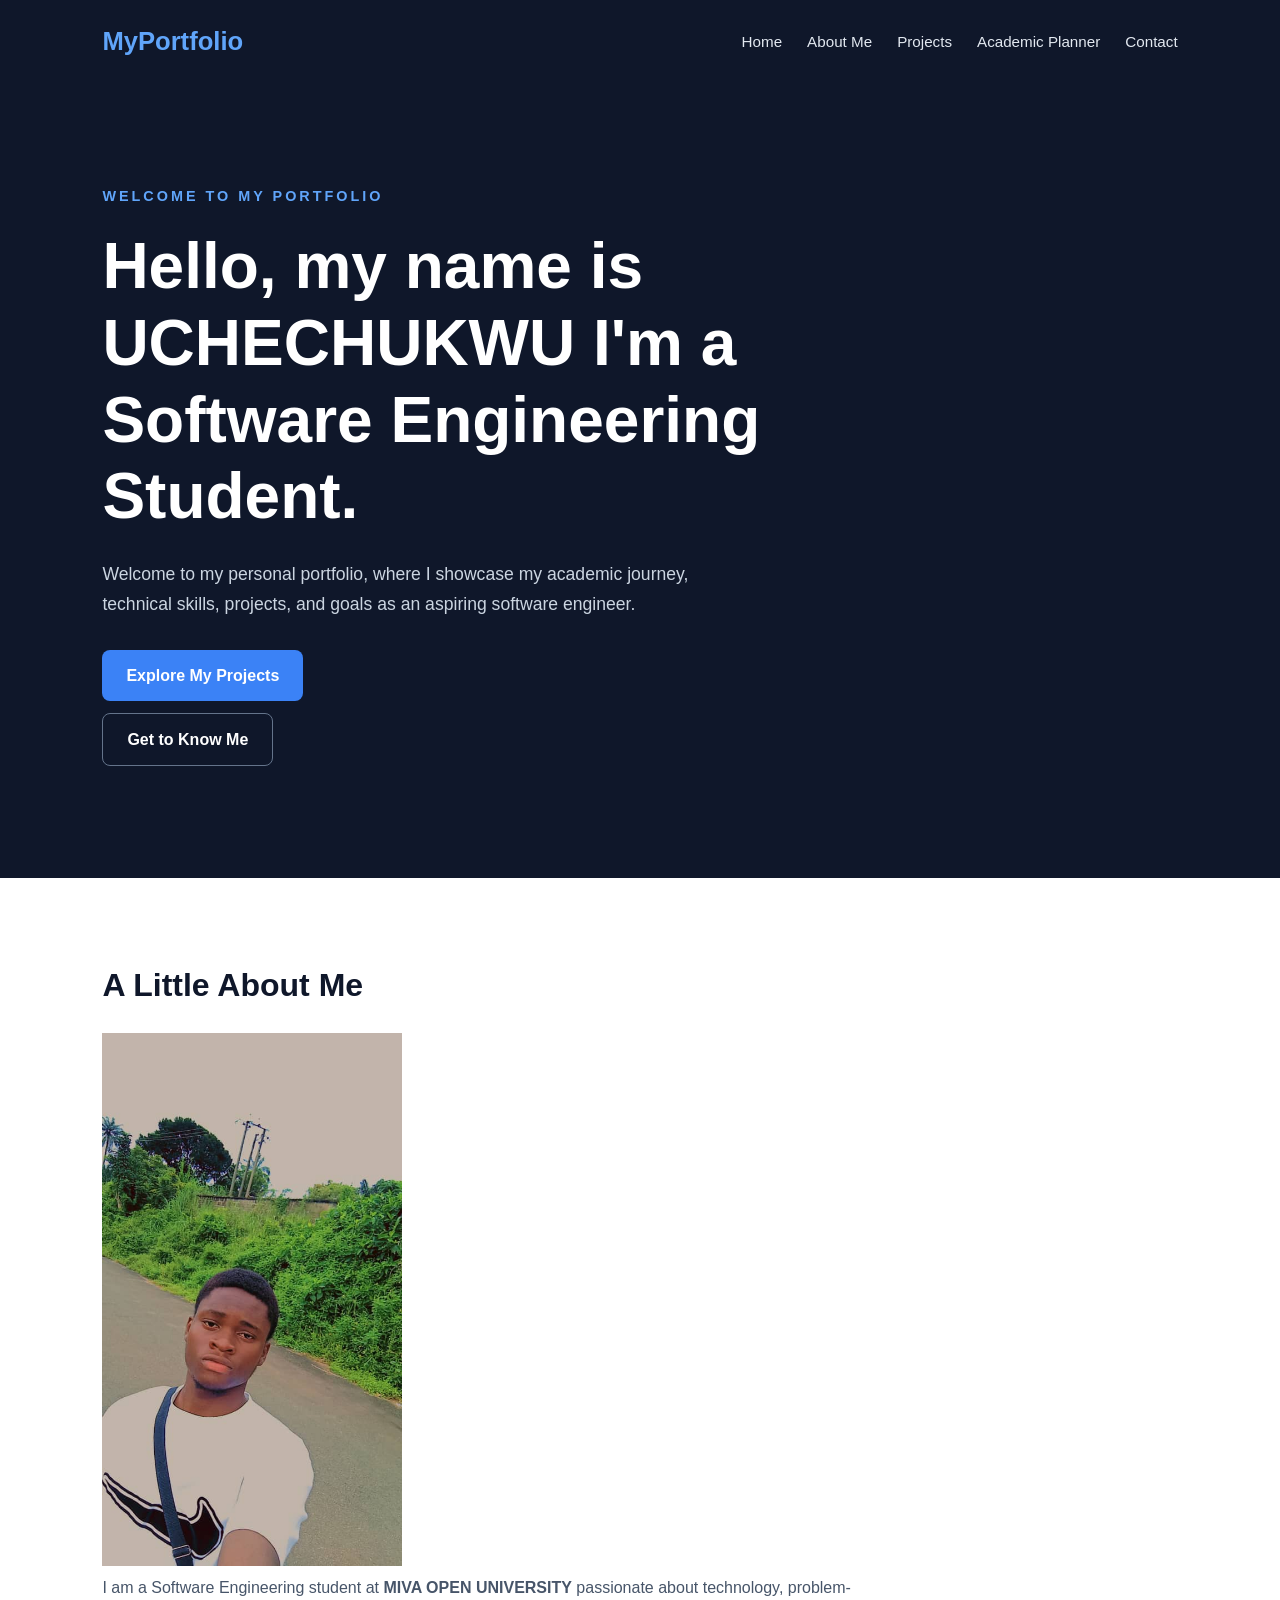
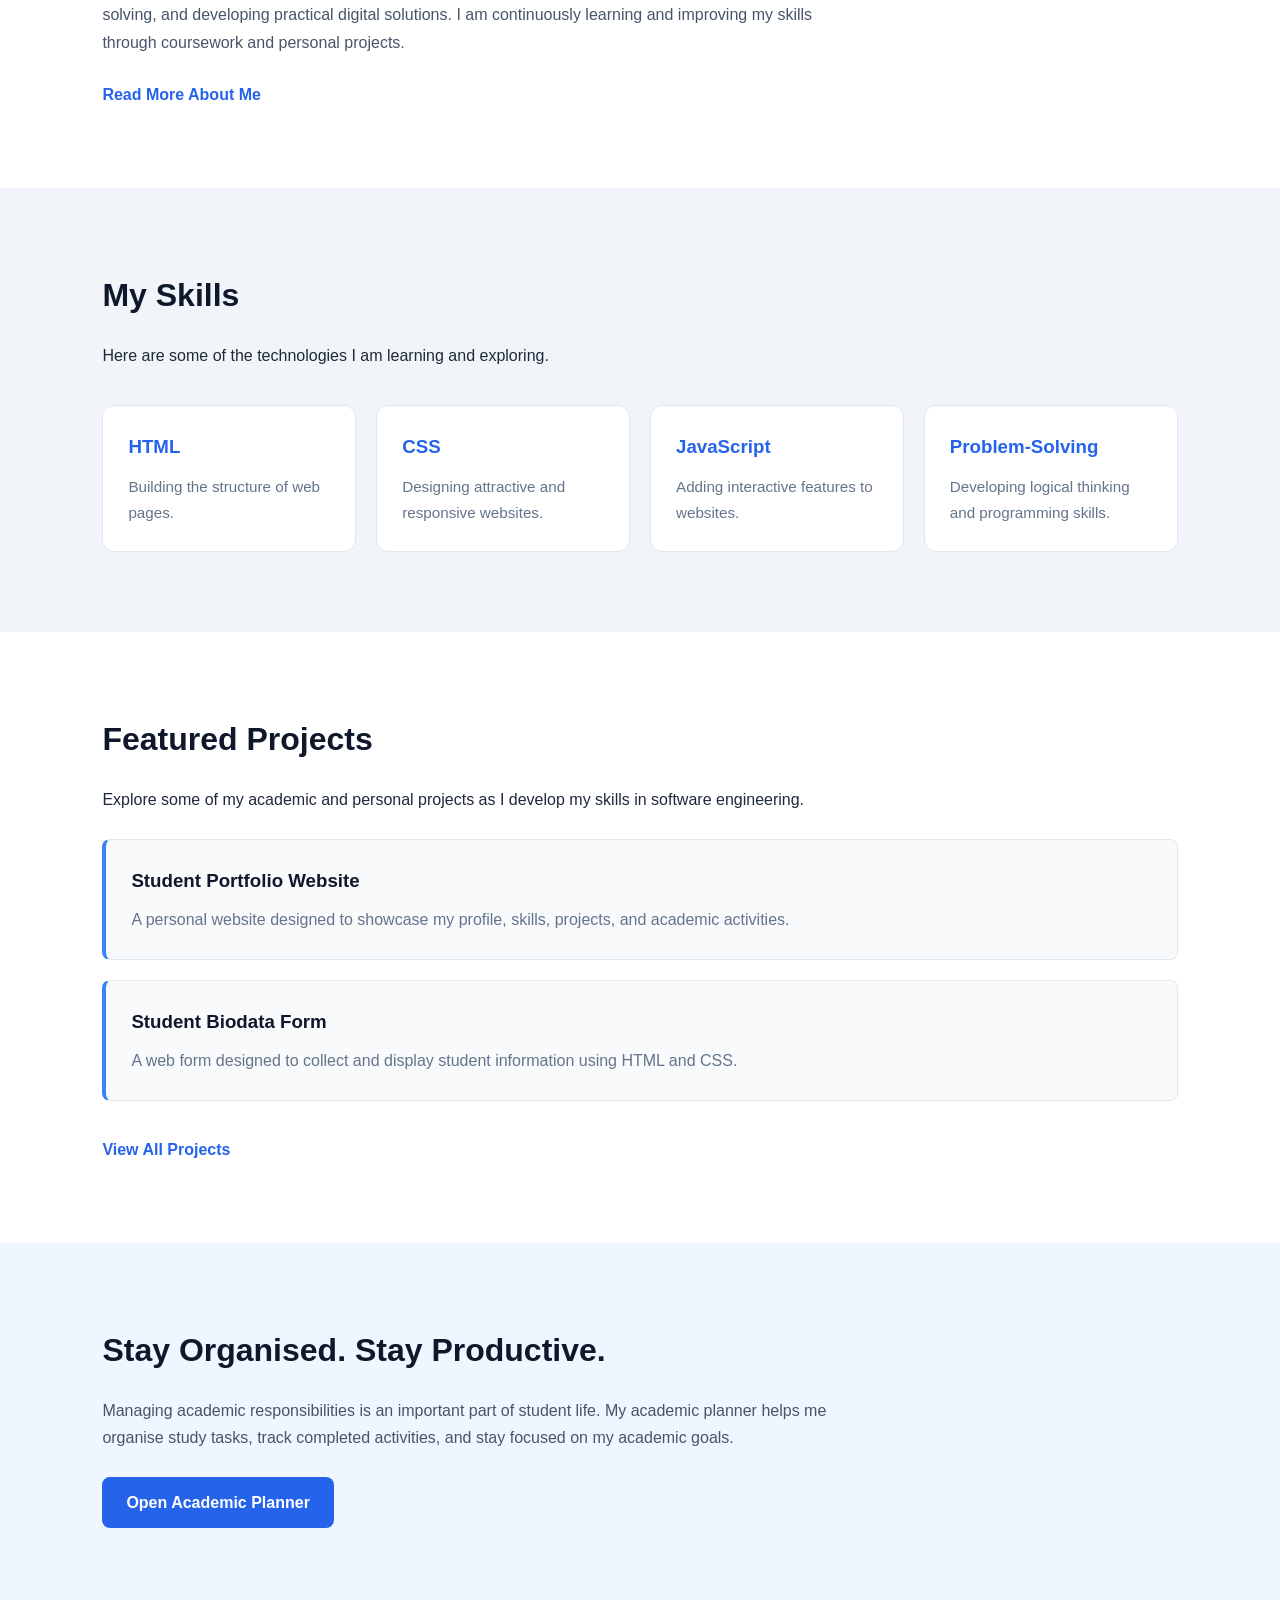
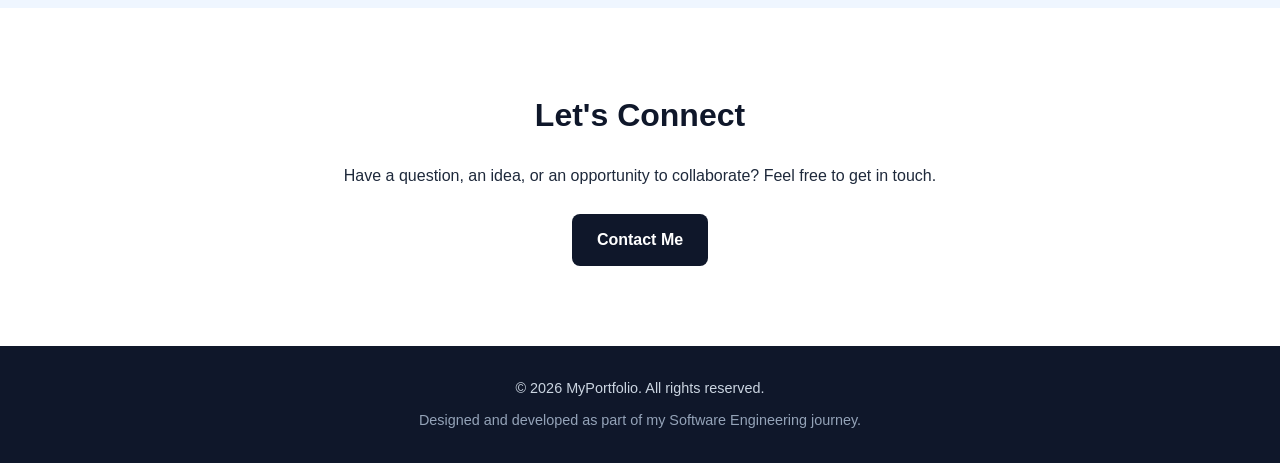
<file: index.html>
<!DOCTYPE html>
<html lang="en">
<head>
    <link rel="stylesheet"href="style.css">
    <script src="script.js" defer></script>
    <meta charset="UTF-8">
    <meta name="viewport" content="width=device-width, initial-scale=1.0">

    <title>UCHECHUKWU|Developer portfolio</title>
    <link rel="stylesheet"  href="style.css">
</head>

<body>

    <!-- Navigation Bar -->
    <header>
        <h2>MyPortfolio</h2>

        <nav>
            <a href="index.html">Home</a>
            <a href="about.html">About Me</a>
            <a href="projects.html">Projects</a>
            <a href="planner.html">Academic Planner</a>
            <a href="contact.html">Contact</a>
        </nav>
    </header>


    <!-- Main Homepage Content -->
    <main>

        <!-- Hero Section -->
        <section id="hero">

            <p>WELCOME TO MY PORTFOLIO</p>

            <h1>Hello, my name is UCHECHUKWU
                 I'm a Software Engineering Student.</h1>

            <p>
                Welcome to my personal portfolio, where I showcase my
                academic journey, technical skills, projects, and goals
                as an aspiring software engineer.
            </p>

            <a href="projects.html">Explore My Projects</a>

            <a href="about.html">Get to Know Me</a>

        </section>


        <!-- Introduction Section -->
        <section id="introduction">

            <h2>A Little About Me</h2>
            <img src="portfolio pic.jpeg" width="300px">

            <p>
                I am a Software Engineering student at <B>MIVA OPEN UNIVERSITY</B> passionate about
                technology, problem-solving, and developing practical
                digital solutions. I am continuously learning and
                improving my skills through coursework and personal projects.
            </p>

            <a href="about.html">Read More About Me</a>

        </section>


        <!-- Skills Section -->
        <section id="skills">

            <h2>My Skills</h2>

            <p>Here are some of the technologies I am learning and exploring.</p>

            <div class="skills-container">

                <article>
                    <h3>HTML</h3>
                    <p>Building the structure of web pages.</p>
                </article>

                <article>
                    <h3>CSS</h3>
                    <p>Designing attractive and responsive websites.</p>
                </article>

                <article>
                    <h3>JavaScript</h3>
                    <p>Adding interactive features to websites.</p>
                </article>

                <article>
                    <h3>Problem-Solving</h3>
                    <p>Developing logical thinking and programming skills.</p>
                </article>

            </div>

        </section>


        <!-- Featured Projects Section -->
        <section id="featured-projects">

            <h2>Featured Projects</h2>

            <p>
                Explore some of my academic and personal projects as I
                develop my skills in software engineering.
            </p>

            <article>
                <h3>Student Portfolio Website</h3>

                <p>
                    A personal website designed to showcase my profile,
                    skills, projects, and academic activities.
                </p>
            </article>

            <article>
                <h3>Student Biodata Form</h3>

                <p>
                    A web form designed to collect and display student
                    information using HTML and CSS.
                </p>
            </article>

            <a href="projects.html">View All Projects</a>

        </section>


        <!-- Academic Planner Section -->
        <section id="academic-planner">

            <h2>Stay Organised. Stay Productive.</h2>

            <p>
                Managing academic responsibilities is an important part
                of student life. My academic planner helps me organise
                study tasks, track completed activities, and stay focused
                on my academic goals.
            </p>

            <a href="planner.html">Open Academic Planner</a>

        </section>


        <!-- Contact Section -->
        <section id="contact">

            <h2>Let's Connect</h2>

            <p>
                Have a question, an idea, or an opportunity to collaborate?
                Feel free to get in touch.
            </p>

            <a href="contact.html">Contact Me</a>

        </section>

    </main>


    <!-- Footer -->
    <footer>

        <p>
            &copy; 2026 MyPortfolio. All rights reserved.
        </p>

        <p>
            Designed and developed as part of my Software Engineering journey.
        </p>

    </footer>

</body>
</html>
</file>
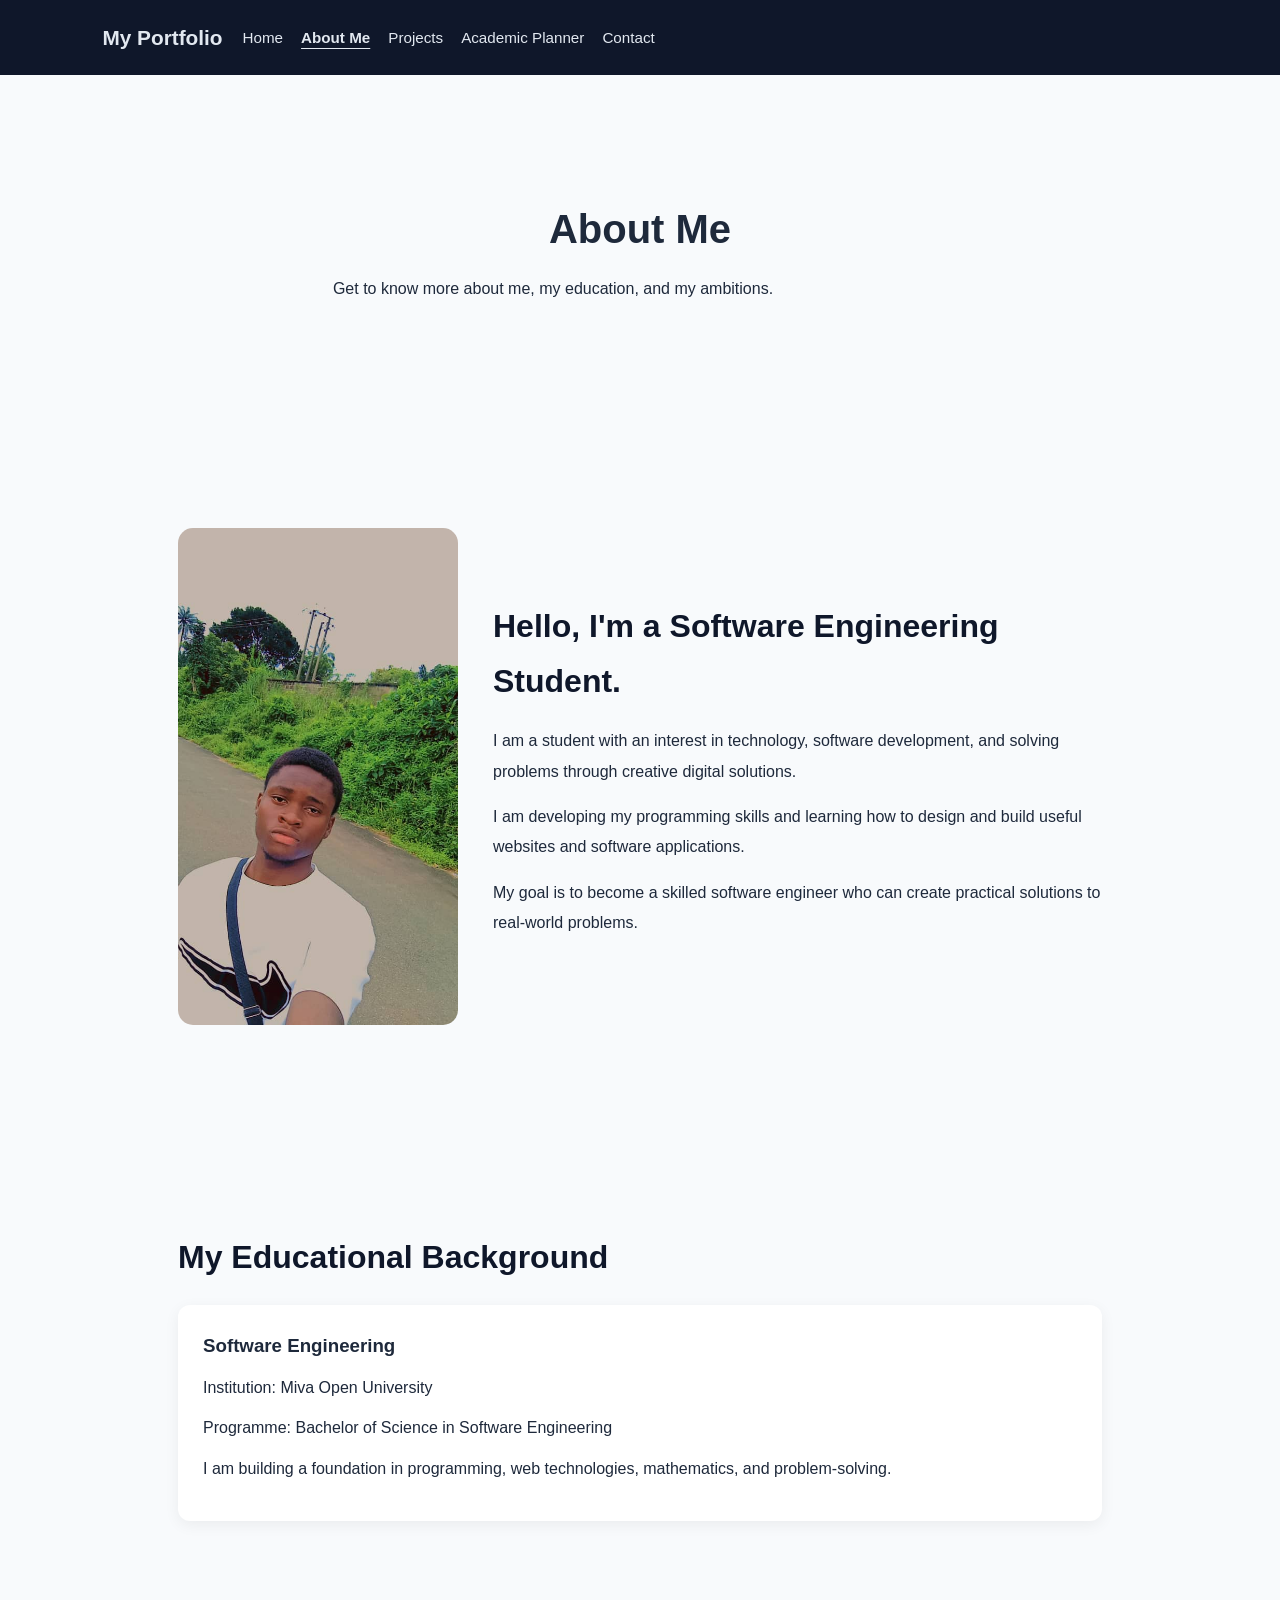
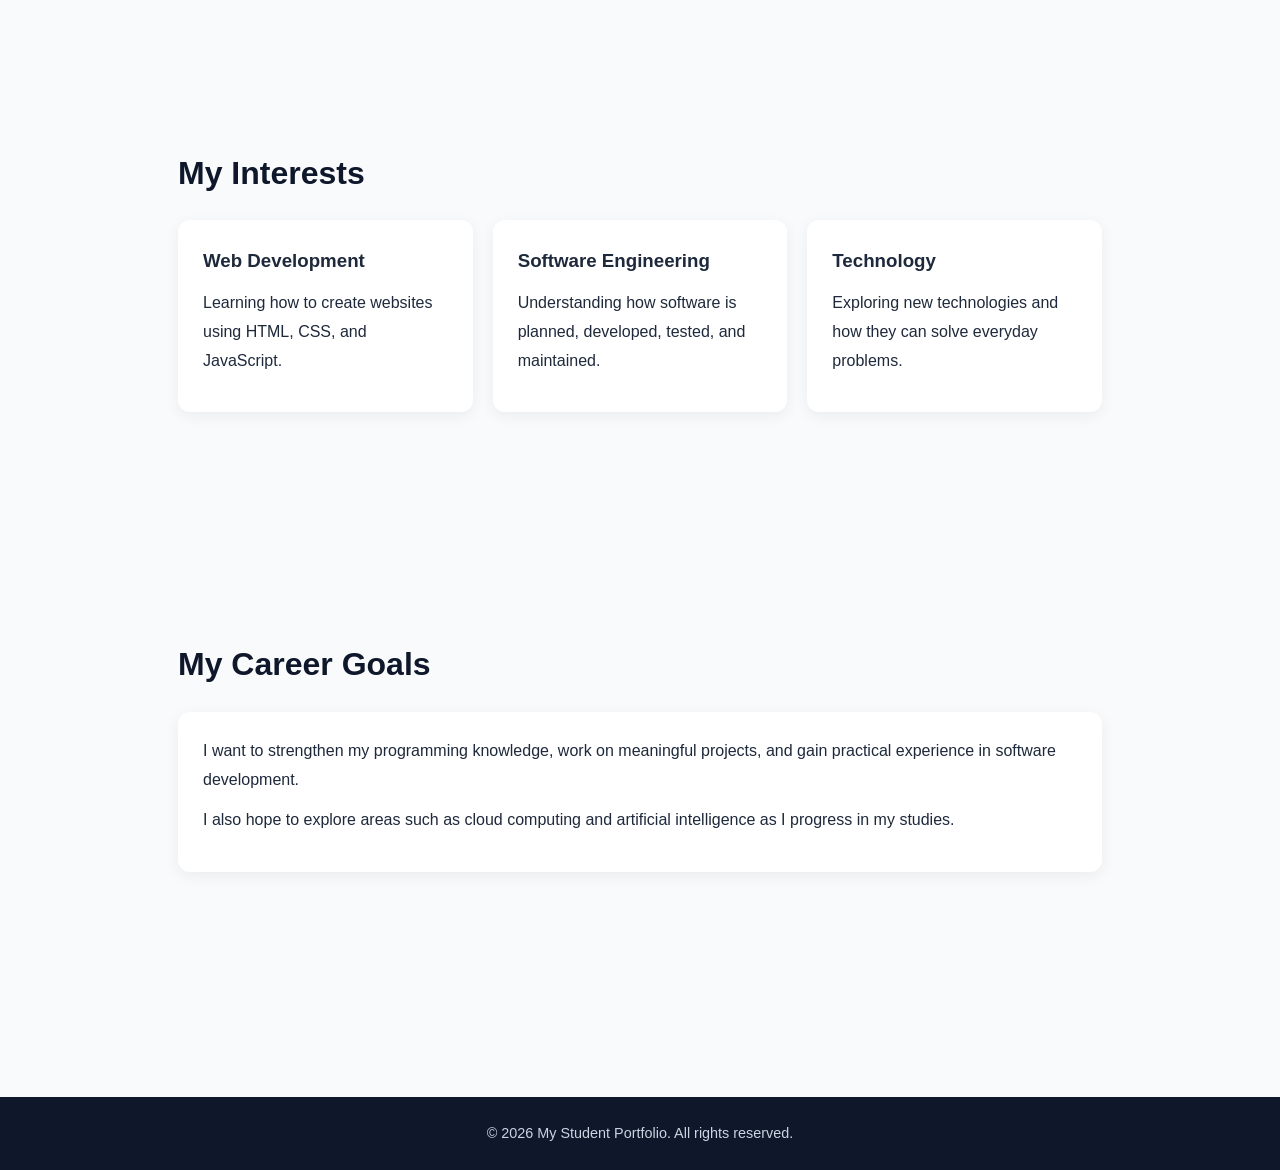
<file: about.html>
<!DOCTYPE html>
<html lang="en">
<head>
    <meta charset="UTF-8">
    <meta name="viewport" content="width=device-width, initial-scale=1.0">

    <title>About Me | Student Portfolio</title>

    <link rel="stylesheet" href="style.css">
</head>

<body>

    <header>
        <nav class="navbar">
            <a href="index.html" class="logo">My Portfolio</a>

            <ul class="nav-links">
                <li><a href="index.html">Home</a></li>
                <li><a href="about.html" class="active">About Me</a></li>
                <li><a href="projects.html">Projects</a></li>
                <li><a href="planner.html">Academic Planner</a></li>
                <li><a href="contact.html">Contact</a></li>
            </ul>
        </nav>
    </header>

    <main class="page-container">

        <section class="page-heading">
            <h1>About Me</h1>
            <p>Get to know more about me, my education, and my ambitions.</p>
        </section>

        <section class="about-section">

            <div class="about-image">
                <img
                    src="portfolio pic.jpeg"
                    alt="Placeholder for my profile photograph"
                >
            </div>

            <div class="about-content">
                <h2>Hello, I'm a Software Engineering Student.</h2>

                <p>
                    I am a student with an interest in technology,
                    software development, and solving problems through
                    creative digital solutions.
                </p>

                <p>
                    I am developing my programming skills and learning
                    how to design and build useful websites and software
                    applications.
                </p>

                <p>
                    My goal is to become a skilled software engineer
                    who can create practical solutions to real-world
                    problems.
                </p>
            </div>

        </section>

        <section class="info-section">

            <h2>My Educational Background</h2>

            <div class="info-card">
                <h3>Software Engineering</h3>

                <p>
                    Institution: Miva Open University
                </p>

                <p>
                    Programme: Bachelor of Science in Software Engineering
                </p>

                <p>
                    I am building a foundation in programming,
                    web technologies, mathematics, and problem-solving.
                </p>
            </div>

        </section>

        <section class="info-section">

            <h2>My Interests</h2>

            <div class="card-grid">

                <article class="info-card">
                    <h3>Web Development</h3>
                    <p>
                        Learning how to create websites using HTML,
                        CSS, and JavaScript.
                    </p>
                </article>

                <article class="info-card">
                    <h3>Software Engineering</h3>
                    <p>
                        Understanding how software is planned,
                        developed, tested, and maintained.
                    </p>
                </article>

                <article class="info-card">
                    <h3>Technology</h3>
                    <p>
                        Exploring new technologies and how they
                        can solve everyday problems.
                    </p>
                </article>

            </div>

        </section>

        <section class="info-section">

            <h2>My Career Goals</h2>

            <div class="info-card">
                <p>
                    I want to strengthen my programming knowledge,
                    work on meaningful projects, and gain practical
                    experience in software development.
                </p>

                <p>
                    I also hope to explore areas such as cloud
                    computing and artificial intelligence as I
                    progress in my studies.
                </p>
            </div>

        </section>

    </main>

    <footer class="site-footer">
        <p>&copy; 2026 My Student Portfolio. All rights reserved.</p>
    </footer>

</body>
</html>
</file>
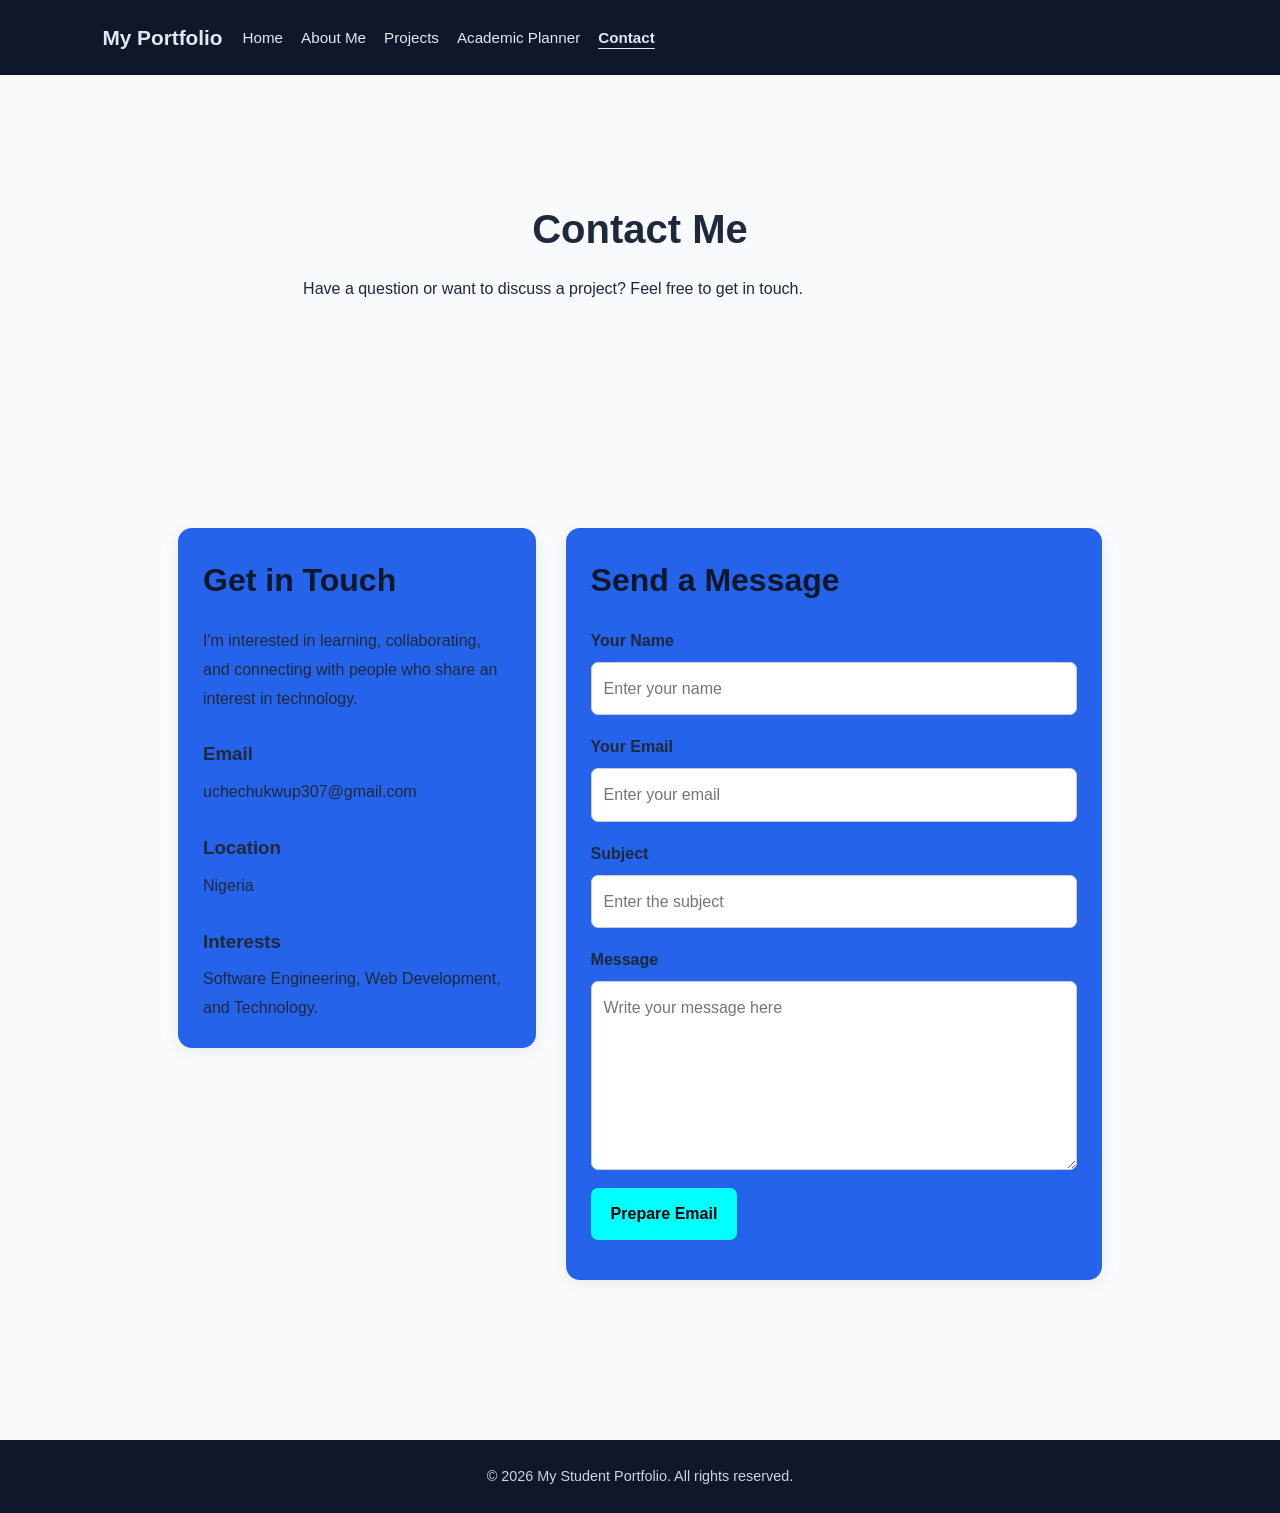
<file: contact.html>
<!DOCTYPE html>
<html lang="en">
<head>
    <meta charset="UTF-8">
    <meta name="viewport" content="width=device-width, initial-scale=1.0">

    <title>Contact Me | Student Portfolio</title>

    <link rel="stylesheet" href="style.css">

    <script src="script.js" defer></script>
</head>

<body>

    <header>
        <nav class="navbar">
            <a href="index.html" class="logo">My Portfolio</a>

            <ul class="nav-links">
                <li><a href="index.html">Home</a></li>
                <li><a href="about.html">About Me</a></li>
                <li><a href="projects.html">Projects</a></li>
                <li><a href="planner.html">Academic Planner</a></li>
                <li><a href="contact.html" class="active">Contact</a></li>
            </ul>
        </nav>
    </header>

    <main class="page-container">

        <section class="page-heading">

            <h1>Contact Me</h1>

            <p>
                Have a question or want to discuss a project?
                Feel free to get in touch.
            </p>

        </section>

        <section class="contact-layout">

            <div class="contact-information">

                <h2>Get in Touch</h2>

                <p>
                    I'm interested in learning, collaborating,
                    and connecting with people who share an
                    interest in technology.
                </p>

                <div class="contact-detail">

                    <h3>Email</h3>

                    <p>
                       <a href="mailto:uchechukwup307@gmail.com">uchechukwup307@gmail.com</a>
                    </p>

                </div>

                <div class="contact-detail">

                    <h3>Location</h3>

                    <p>Nigeria</p>

                </div>

                <div class="contact-detail">

                    <h3>Interests</h3>

                    <p>
                        Software Engineering, Web Development,
                        and Technology.
                    </p>

                </div>

            </div>

            <div class="contact-form-container">

                <h2>Send a Message</h2>

                <form id="contact-form">

                    <div class="form-group">

                        <label for="contact-name">Your Name</label>

                        <input
                            type="text"
                            id="contact-name"
                            name="name"
                            placeholder="Enter your name"
                            required
                        >

                    </div>

                    <div class="form-group">

                        <label for="contact-email">Your Email</label>

                        <input
                            type="email"
                            id="contact-email"
                            name="email"
                            placeholder="Enter your email"
                            required
                        >

                    </div>

                    <div class="form-group">

                        <label for="contact-subject">Subject</label>

                        <input
                            type="text"
                            id="contact-subject"
                            name="subject"
                            placeholder="Enter the subject"
                            required
                        >

                    </div>

                    <div class="form-group">

                        <label for="contact-message">Message</label>

                        <textarea
                            id="contact-message"
                            name="message"
                            rows="6"
                            placeholder="Write your message here"
                            required
                        ></textarea>

                    </div>

                    <button type="submit" class="primary-button" style="background-color: aqua;">
                        Prepare Email
                    </button>

                    <p id="contact-status" aria-live="polite"></p>

                </form>

            </div>

        </section>

    </main>

    <footer class="site-footer">
        <p>&copy; 2026 My Student Portfolio. All rights reserved.</p>
    </footer>

</body>
</html>
</file>
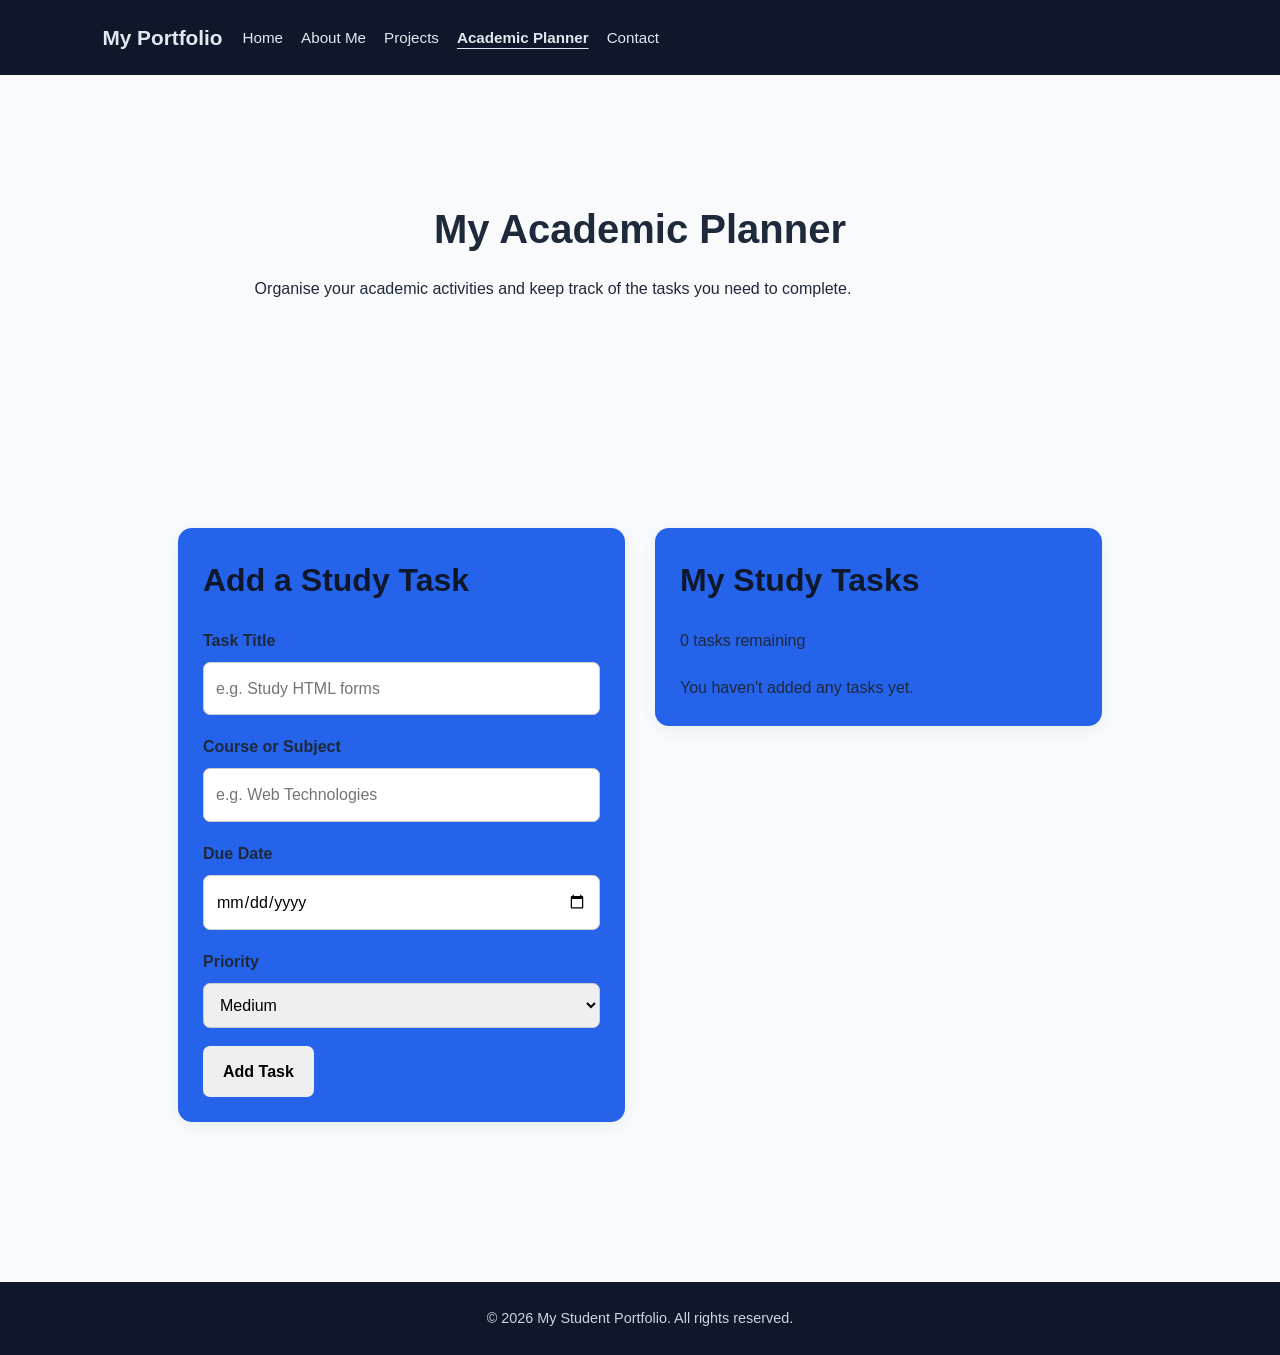
<file: planner.html>
<!DOCTYPE html>
<html lang="en">
<head>
    <meta charset="UTF-8">
    <meta name="viewport" content="width=device-width, initial-scale=1.0">

    <title>Academic Planner | Student Portfolio</title>

    <link rel="stylesheet" href="style.css">

    <script src="script.js" defer></script>
</head>

<body>

    <header>
        <nav class="navbar">
            <a href="index.html" class="logo">My Portfolio</a>

            <ul class="nav-links">
                <li><a href="index.html">Home</a></li>
                <li><a href="about.html">About Me</a></li>
                <li><a href="projects.html">Projects</a></li>
                <li><a href="planner.html" class="active">Academic Planner</a></li>
                <li><a href="contact.html">Contact</a></li>
            </ul>
        </nav>
    </header>

    <main class="page-container">

        <section class="page-heading">

            <h1>My Academic Planner</h1>

            <p>
                Organise your academic activities and keep track
                of the tasks you need to complete.
            </p>

        </section>

        <section class="planner-section">

            <div class="planner-form-container">

                <h2>Add a Study Task</h2>

                <form id="task-form">

                    <div class="form-group">

                        <label for="task-title">Task Title</label>

                        <input
                            type="text"
                            id="task-title"
                            placeholder="e.g. Study HTML forms"
                            required
                        >

                    </div>

                    <div class="form-group">

                        <label for="task-subject">Course or Subject</label>

                        <input
                            type="text"
                            id="task-subject"
                            placeholder="e.g. Web Technologies"
                            required
                        >

                    </div>

                    <div class="form-group">

                        <label for="task-date">Due Date</label>

                        <input
                            type="date"
                            id="task-date"
                            required
                        >

                    </div>

                    <div class="form-group">

                        <label for="task-priority">Priority</label>

                        <select id="task-priority">

                            <option value="Low">Low</option>
                            <option value="Medium" selected>Medium</option>
                            <option value="High">High</option>

                        </select>

                    </div>

                    <button type="submit" class="primary-button">
                        Add Task
                    </button>

                </form>

            </div>

            <div class="task-list-container">

                <h2>My Study Tasks</h2>

                <p id="task-count">0 tasks remaining</p>

                <div id="task-list">

                    <p id="empty-message">
                        You haven't added any tasks yet.
                    </p>

                </div>

            </div>

        </section>

    </main>

    <footer class="site-footer">
        <p>&copy; 2026 My Student Portfolio. All rights reserved.</p>
    </footer>

</body>
</html>
</file>
<file: style.css>
/* =========================
   1. GENERAL STYLES
========================= */

* {
    margin: 0;
    padding: 0;
    box-sizing: border-box;
}

html {
    scroll-behavior: smooth;
}

body {
    font-family: Arial, Helvetica, sans-serif;
    background-color: #f8fafc;
    color: #1e293b;
    line-height: 1.7;
}

a {
    text-decoration: none;
    color: inherit;
}

section {
    padding: 80px 8%;
}

section h2 {
    font-size: 2rem;
    margin-bottom: 20px;
    color: #0f172a;
}

section > p {
    max-width: 750px;
    margin-bottom: 25px;
}


/* =========================
   2. NAVIGATION BAR
========================= */

header {
    display: flex;
    justify-content: space-between;
    align-items: center;
    padding: 20px 8%;
    background-color: #0f172a;
    color: white;
    gap: 25px;
}

header h2 {
    font-size: 1.6rem;
    color: #60a5fa;
}

nav {
    display: flex;
    align-items: center;
    gap: 25px;
    flex-wrap: wrap;
}

nav a {
    font-size: 0.95rem;
    color: #e2e8f0;
    transition: color 0.3s ease;
}

nav a:hover {
    color: #60a5fa;
}


/* =========================
   3. HERO SECTION
========================= */

#hero {
    min-height: 500px;
    display: flex;
    flex-direction: column;
    justify-content: center;
    align-items: flex-start;
    background-color: #0f172a;
    color: white;
    padding-top: 100px;
    padding-bottom: 100px;
}

#hero > p:first-child {
    color: #60a5fa;
    font-size: 0.9rem;
    font-weight: bold;
    letter-spacing: 3px;
    margin-bottom: 20px;
}

#hero h1 {
    font-size: clamp(2.3rem, 5vw, 4rem);
    line-height: 1.2;
    max-width: 850px;
    margin-bottom: 25px;
}

#hero > p:nth-of-type(2) {
    max-width: 650px;
    color: #cbd5e1;
    font-size: 1.1rem;
    margin-bottom: 30px;
}

#hero a {
    display: inline-block;
    padding: 12px 24px;
    border-radius: 8px;
    margin-right: 12px;
    margin-bottom: 12px;
    font-weight: bold;
    transition: all 0.3s ease;
}

#hero a:first-of-type {
    background-color: #3b82f6;
    color: white;
}

#hero a:first-of-type:hover {
    background-color: #2563eb;
    transform: translateY(-3px);
}

#hero a:last-of-type {
    border: 1px solid #64748b;
    color: white;
}

#hero a:last-of-type:hover {
    background-color: #1e293b;
}


/* =========================
   4. INTRODUCTION SECTION
========================= */

#introduction {
    background-color: white;
}

#introduction p {
    color: #475569;
}

#introduction a {
    display: inline-block;
    color: #2563eb;
    font-weight: bold;
}

#introduction a:hover {
    text-decoration: underline;
}


/* =========================
   5. SKILLS SECTION
========================= */

#skills {
    background-color: #f1f5f9;
}

.skills-container {
    display: grid;
    grid-template-columns: repeat(4, minmax(0, 1fr));
    gap: 20px;
    margin-top: 35px;
}

.skills-container article {
    background-color: white;
    padding: 25px;
    border-radius: 12px;
    border: 1px solid #e2e8f0;
    transition: transform 0.3s ease, box-shadow 0.3s ease;
}

.skills-container article:hover {
    transform: translateY(-5px);
    box-shadow: 0 10px 25px rgba(15, 23, 42, 0.08);
}

.skills-container h3 {
    color: #2563eb;
    margin-bottom: 12px;
}

.skills-container p {
    color: #64748b;
    font-size: 0.95rem;
}


/* =========================
   6. FEATURED PROJECTS
========================= */

#featured-projects {
    background-color: white;
}

#featured-projects article {
    padding: 25px;
    margin: 20px 0;
    border: 1px solid #e2e8f0;
    border-left: 4px solid #3b82f6;
    border-radius: 8px;
    background-color: #f8fafc;
}

#featured-projects article h3 {
    margin-bottom: 10px;
    color: #0f172a;
}

#featured-projects article p {
    color: #64748b;
}

#featured-projects > a {
    display: inline-block;
    margin-top: 15px;
    color: #2563eb;
    font-weight: bold;
}

#featured-projects > a:hover {
    text-decoration: underline;
}


/* =========================
   7. ACADEMIC PLANNER
========================= */

#academic-planner {
    background-color: #eff6ff;
}

#academic-planner p {
    color: #475569;
}

#academic-planner a {
    display: inline-block;
    background-color: #2563eb;
    color: white;
    padding: 12px 24px;
    border-radius: 8px;
    font-weight: bold;
    transition: background-color 0.3s ease;
}

#academic-planner a:hover {
    background-color: #1d4ed8;
}


/* =========================
   8. CONTACT SECTION
========================= */

#contact {
    background-color: white;
    text-align: center;
}

#contact > p {
    margin-left: auto;
    margin-right: auto;
}

#contact a {
    display: inline-block;
    background-color: #0f172a;
    color: white;
    padding: 12px 25px;
    border-radius: 8px;
    font-weight: bold;
    transition: background-color 0.3s ease;
}

#contact a:hover {
    background-color: #334155;
}


/* =========================
   9. FOOTER
========================= */

footer {
    background-color: #0f172a;
    color: #cbd5e1;
    text-align: center;
    padding: 30px 8%;
    font-size: 0.9rem;
}

footer p + p {
    margin-top: 8px;
    color: #94a3b8;
}


/* =========================
   10. TABLET RESPONSIVENESS
========================= */

@media (max-width: 1000px) {

    header {
        flex-direction: column;
        text-align: center;
    }

    nav {
        justify-content: center;
        gap: 15px;
    }

    .skills-container {
        grid-template-columns: repeat(2, minmax(0, 1fr));
    }
}


/* =========================
   11. MOBILE RESPONSIVENESS
========================= */

@media (max-width: 600px) {

    section {
        padding: 55px 6%;
    }

    section h2 {
        font-size: 1.7rem;
    }

    header {
        padding: 20px 6%;
    }

    nav {
        gap: 12px;
    }

    nav a {
        font-size: 0.85rem;
    }

    #hero {
        min-height: auto;
        padding-top: 80px;
        padding-bottom: 80px;
    }

    #hero h1 {
        font-size: 2.3rem;
    }

    #hero > p:nth-of-type(2) {
        font-size: 1rem;
    }

    .skills-container {
        grid-template-columns: 1fr;
    }

    #hero a {
        margin-right: 5px;
    }

    footer {
        padding: 25px 6%;
    }
}
/* ==================================
   SHARED STYLES FOR ADDITIONAL PAGES
================================== */

.page-container {
    width: 90%;
    max-width: 1100px;
    margin: 0 auto;
    padding: 40px 0;
}

.page-heading {
    text-align: center;
    margin-bottom: 40px;
}

.page-heading h1 {
    font-size: 2.5rem;
    margin-bottom: 12px;
}

.page-heading p {
    line-height: 1.7;
}

.info-section {
    margin: 45px 0;
}

.info-section > h2 {
    margin-bottom: 20px;
}

.info-card {
    padding: 25px;
    border-radius: 12px;
    margin-bottom: 20px;
    background: #ffffff;
    box-shadow: 0 4px 15px rgba(0, 0, 0, 0.06);
}

.info-card h3 {
    margin-bottom: 12px;
}

.info-card p {
    line-height: 1.8;
    margin-bottom: 12px;
}

.card-grid {
    display: grid;
    grid-template-columns: repeat(3, minmax(0, 1fr));
    gap: 20px;
}


/* ==================================
   NAVIGATION
================================== */

.navbar {
    display: flex;
    align-items: center;
    justify-content: space-between;
    flex-wrap: wrap;
    gap: 20px;
}

.logo {
    text-decoration: none;
    font-weight: bold;
    font-size: 1.3rem;
}

.nav-links {
    display: flex;
    align-items: center;
    flex-wrap: wrap;
    gap: 18px;
    list-style: none;
    padding: 0;
    margin: 0;
}

.nav-links a {
    text-decoration: none;
}

.nav-links a.active {
    font-weight: bold;
    text-decoration: underline;
    text-underline-offset: 5px;
}


/* ==================================
   ABOUT ME PAGE
================================== */

.about-section {
    display: grid;
    grid-template-columns: 280px minmax(0, 1fr);
    gap: 35px;
    align-items: center;
}

.about-image img {
    display: block;
    width: 100%;
    max-width: 280px;
    border-radius: 15px;
}

.about-content h2 {
    margin-bottom: 18px;
}

.about-content p {
    line-height: 1.9;
    margin-bottom: 15px;
}


/* ==================================
   PROJECTS PAGE
================================== */

.projects-grid {
    display: grid;
    grid-template-columns: repeat(2, minmax(0, 1fr));
    gap: 25px;
}

.project-card {
    padding: 28px;
    border-radius: 14px;
    background: #ffffff;
    box-shadow: 0 4px 18px rgba(0, 0, 0, 0.07);
}

.project-number {
    font-size: 2rem;
    font-weight: bold;
    margin-bottom: 15px;
}

.project-card h2 {
    margin-bottom: 15px;
}

.project-card p {
    line-height: 1.8;
    margin-bottom: 18px;
}

.project-card h3 {
    margin-bottom: 12px;
}

.technology-list {
    display: flex;
    flex-wrap: wrap;
    gap: 10px;
    margin-bottom: 20px;
}

.technology-list span {
    padding: 7px 12px;
    border-radius: 20px;
    background: #eeeeee;
    font-size: 0.9rem;
}

.project-status {
    font-weight: bold;
}


/* ==================================
   ACADEMIC PLANNER
================================== */

.planner-section {
    display: grid;
    grid-template-columns: minmax(0, 1fr) minmax(0, 1fr);
    gap: 30px;
    align-items: start;
}

.planner-form-container,
.task-list-container,
.contact-information,
.contact-form-container {
    padding: 25px;
    border-radius: 14px;
    background-color: #2563eb;
    box-shadow: 0 4px 18px rgba(0, 0, 0, 0.06);
}

.planner-form-container h2,
.task-list-container h2 {
    margin-bottom: 20px;
}

.form-group {
    display: flex;
    flex-direction: column;
    gap: 8px;
    margin-bottom: 18px;
}

.form-group label {
    font-weight: bold;
}

.form-group input,
.form-group select,
.form-group textarea {
    width: 100%;
    box-sizing: border-box;
    padding: 12px;
    border: 1px solid #cccccc;
    border-radius: 7px;
    font: inherit;
}

.form-group textarea {
    resize: vertical;
}

.primary-button {
    padding: 12px 20px;
    border: none;
    border-radius: 7px;
    cursor: pointer;
    font: inherit;
    font-weight: bold;
}

.primary-button:hover {
    opacity: 0.85;
}

#task-count {
    margin-bottom: 20px;
}

.task-item {
    padding: 18px;
    margin-bottom: 15px;
    border: 1px solid #dddddd;
    border-radius: 10px;
}

.task-item h3 {
    margin-bottom: 10px;
}

.task-item p {
    line-height: 1.6;
    margin-bottom: 8px;
}

.task-item.completed {
    opacity: 0.7;
}

.task-item.completed h3 {
    text-decoration: line-through;
}

.task-actions {
    display: flex;
    flex-wrap: wrap;
    gap: 10px;
    margin-top: 15px;
}

.task-actions button {
    padding: 8px 12px;
    border: none;
    border-radius: 5px;
    cursor: pointer;
}


/* ==================================
   CONTACT PAGE
================================== */

.contact-layout {
    display: grid;
    grid-template-columns: minmax(0, 0.8fr) minmax(0, 1.2fr);
    gap: 30px;
    align-items: start;
}

.contact-information h2,
.contact-form-container h2 {
    margin-bottom: 20px;
}

.contact-information p {
    line-height: 1.8;
}

.contact-detail {
    margin-top: 25px;
}

.contact-detail h3 {
    margin-bottom: 8px;
}

#contact-status {
    margin-top: 15px;
    line-height: 1.6;
}


/* ==================================
   FOOTER
================================== */

.site-footer {
    text-align: center;
    padding: 25px 15px;
    margin-top: 40px;
}

.site-footer p {
    line-height: 1.6;
}


/* ==================================
   RESPONSIVE LAYOUT
================================== */

@media (max-width: 768px) {

    .navbar {
        flex-direction: column;
        align-items: flex-start;
    }

    .nav-links {
        gap: 12px;
    }

    .about-section,
    .planner-section,
    .contact-layout,
    .card-grid,
    .projects-grid {
        grid-template-columns: 1fr;
    }

    .about-image img {
        margin: 0 auto;
    }

    .page-heading h1 {
        font-size: 2rem;
    }
    
}
</file>
